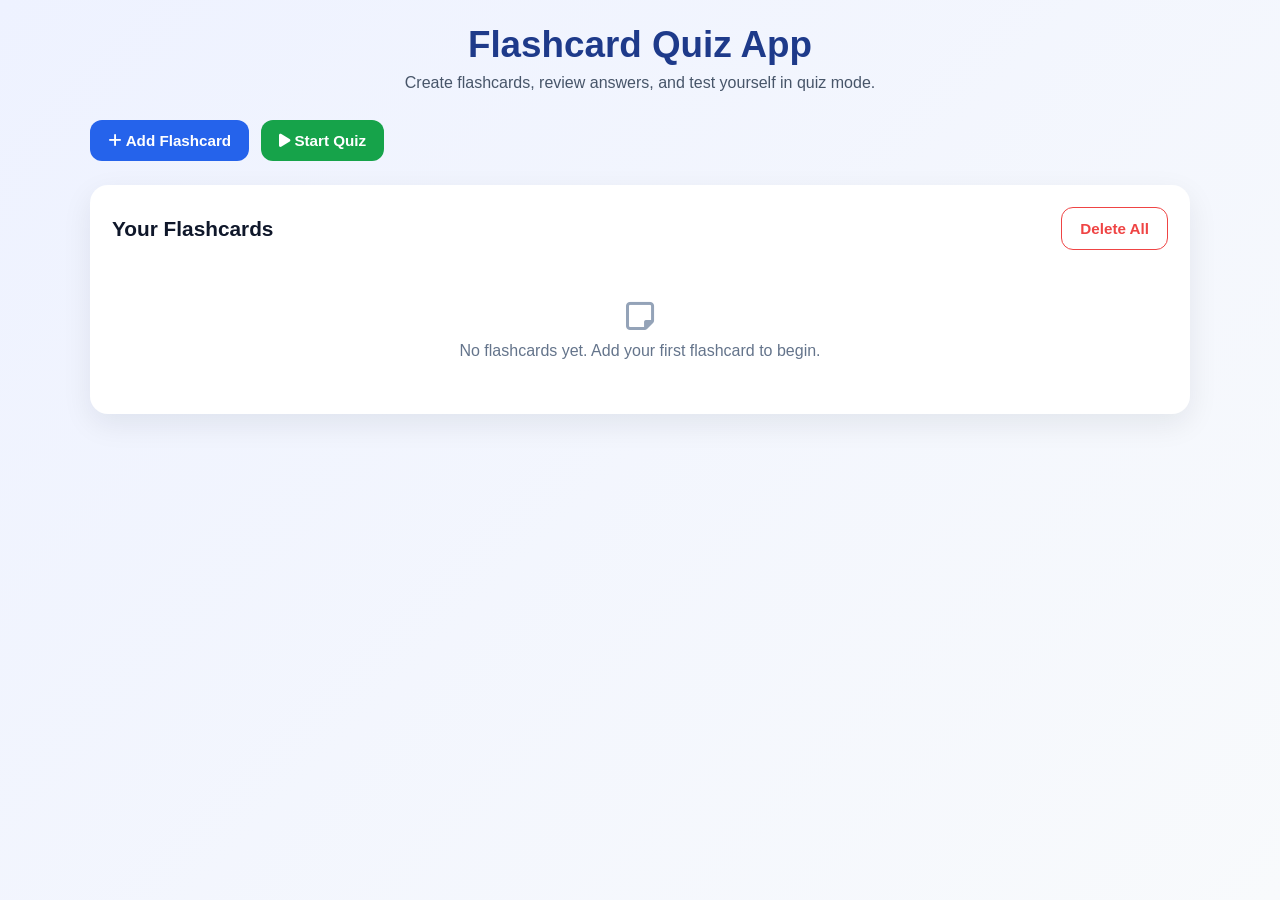
<file: Flashcard Quiz App/index.html>
<!DOCTYPE html>
<html lang="en">
<head>
  <meta charset="UTF-8" />
  <meta name="viewport" content="width=device-width, initial-scale=1.0" />
  <title>Flashcard Quiz App</title>
  <link rel="stylesheet" href="quiz.css" />
  <link
    rel="stylesheet"
    href="https://cdnjs.cloudflare.com/ajax/libs/font-awesome/6.5.2/css/all.min.css"
  />
</head>
<body>
  <div class="app">
    <header class="hero">
      <h1>Flashcard Quiz App</h1>
      <p>Create flashcards, review answers, and test yourself in quiz mode.</p>
    </header>

    <main class="main-container">
      <!-- Action Buttons -->
      <section class="top-actions">
        <button id="add-flashcard" class="btn primary">
          <i class="fa-solid fa-plus"></i> Add Flashcard
        </button>
        <button id="start-quiz" class="btn success">
          <i class="fa-solid fa-play"></i> Start Quiz
        </button>
      </section>

      <!-- Flashcard Form -->
      <section id="add-question-card" class="form-card hidden">
        <div class="form-header">
          <h2>Add / Edit Flashcard</h2>
          <button id="close-btn" class="icon-btn" title="Close">
            <i class="fa-solid fa-xmark"></i>
          </button>
        </div>

        <div class="form-group">
          <label for="question">Question</label>
          <textarea id="question" rows="3" placeholder="Enter your question"></textarea>
        </div>

        <div class="form-group">
          <label for="answer">Answer</label>
          <textarea id="answer" rows="3" placeholder="Enter the answer"></textarea>
        </div>

        <p id="error" class="error hidden">Please enter both question and answer.</p>

        <div class="form-actions">
          <button id="save-btn" class="btn primary">Save Flashcard</button>
        </div>
      </section>

      <!-- Flashcard List -->
      <section class="flashcards-panel">
        <div class="panel-header">
          <h2>Your Flashcards</h2>
          <button id="delete-all" class="btn danger-outline">Delete All</button>
        </div>

        <div id="empty-state" class="empty-state">
          <i class="fa-regular fa-note-sticky"></i>
          <p>No flashcards yet. Add your first flashcard to begin.</p>
        </div>

        <div class="card-list-container"></div>
      </section>

      <!-- Quiz Section -->
      <section id="quiz-section" class="quiz-section hidden">
        <div class="quiz-header">
          <div>
            <h2>Quiz Mode</h2>
            <p id="quiz-progress">Question 1 of 1</p>
          </div>
          <button id="close-quiz-btn" class="icon-btn" title="Close Quiz">
            <i class="fa-solid fa-xmark"></i>
          </button>
        </div>

        <div class="quiz-card">
          <h3 id="quiz-question">Question appears here</h3>

          <label for="quiz-answer">Your Answer</label>
          <input
            type="text"
            id="quiz-answer"
            placeholder="Type your answer here"
          />

          <div class="quiz-actions">
            <button id="submit-quiz-answer" class="btn success">Submit Answer</button>
            <button id="restart-quiz" class="btn secondary">Restart Quiz</button>
          </div>

          <p id="quiz-feedback" class="quiz-feedback"></p>
        </div>
      </section>
    </main>
  </div>

  <script src="quiz.js"></script>
</body>
</html>
</file>
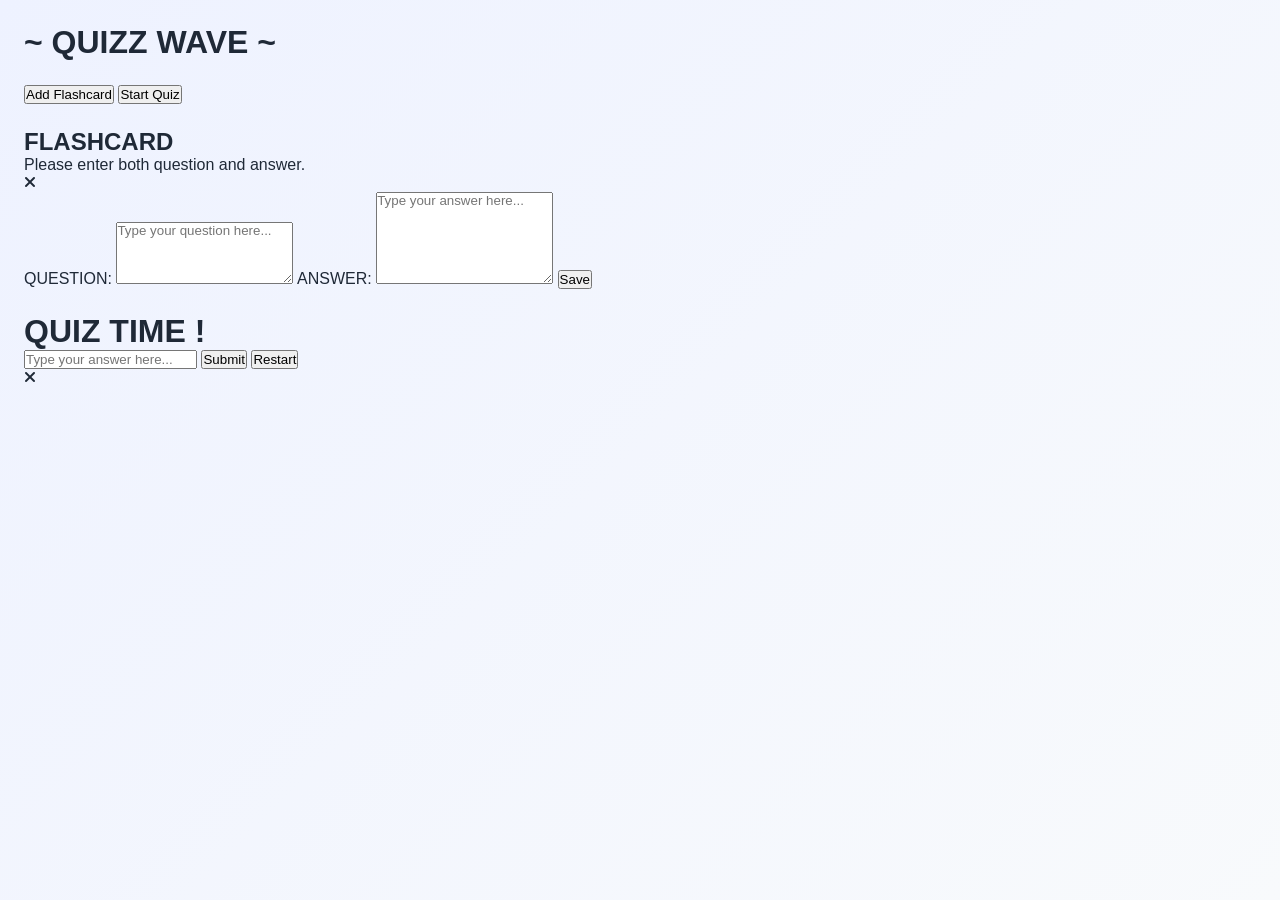
<file: Flashcard Quiz App/quiz1.html>
<!DOCTYPE html>
<html lang="en">
<head>
  <meta charset="UTF-8">
  <meta http-equiv="X-UA-Compatible" content="IE=edge">
  <meta name="viewport" content="width=device-width, initial-scale=1.0">
  <title>Flashcard Quiz</title>
  <link rel="stylesheet" href="https://cdnjs.cloudflare.com/ajax/libs/font-awesome/6.1.2/css/all.min.css">
  <link href="https://fonts.googleapis.com/css2?family=Poppins:wght@400;500;600&display=swap" rel="stylesheet">
  <link rel="stylesheet" href="quiz.css">
</head>
<body>
  <div class="main-container">
    <h1 class="title"> ~ QUIZZ WAVE ~ </h1>
    <div class="container">
      <div class="add-flashcard-con">
        <button id="add-flashcard">Add Flashcard</button>
        <button id="start-quiz">Start Quiz</button>
      </div>
      <div id="card-con">
        <div class="card-list-container"></div>
      </div>
    </div>
    <div class="question-container hide" id="add-question-card">
      <h2 id="flashcardhead">FLASHCARD</h2>
      <div class="wrapper">
        <div class="error-con">
          <span class="hide" id="error">Please enter both question and answer. </span>
        </div>
        <i class="fa-solid fa-xmark" id="close-btn"></i>
      </div>
      <label for="question">QUESTION:</label>
      <textarea class="input" id="question" placeholder="Type your question here..." rows="4"></textarea>
      <label for="answer">ANSWER:</label>
      <textarea class="input" id="answer" rows="6" placeholder="Type your answer here..."></textarea>
      <button id="save-btn">Save</button>
    </div>
    <div class="quiz-container hide" id="quiz-section">
      <h1 class="start-quiz-title">QUIZ TIME !</h1>
      <div id="quiz-question"></div>
      <input type="text" rows="3" id="quiz-answer" placeholder="Type your answer here..."/>
      <button id="submit-quiz-answer">Submit</button>
      <button id="restart-quiz">Restart</button>
      <div id="quiz-feedback"></div>
      <i class="fa-solid fa-xmark" id="close-quiz-btn"></i>
    </div>
  </div>
  <script src="quiz.js"></script>
</body>
</html>
</file>
<file: Flashcard Quiz App/quiz.css>
* {
  margin: 0;
  padding: 0;
  box-sizing: border-box;
  font-family: Arial, sans-serif;
}

body {
  min-height: 100vh;
  background: linear-gradient(135deg, #eef2ff, #f8fafc);
  color: #1f2937;
  padding: 24px;
}

.app {
  max-width: 1100px;
  margin: 0 auto;
}

.hero {
  text-align: center;
  margin-bottom: 28px;
}

.hero h1 {
  font-size: 2.3rem;
  color: #1e3a8a;
  margin-bottom: 8px;
}

.hero p {
  color: #475569;
  font-size: 1rem;
}

.main-container {
  display: flex;
  flex-direction: column;
  gap: 24px;
}

.top-actions {
  display: flex;
  gap: 12px;
  flex-wrap: wrap;
}

.btn {
  border: none;
  outline: none;
  cursor: pointer;
  padding: 12px 18px;
  border-radius: 12px;
  font-size: 0.95rem;
  font-weight: 600;
  transition: 0.25s ease;
}

.btn:hover {
  transform: translateY(-1px);
}

.primary {
  background: #2563eb;
  color: white;
}

.primary:hover {
  background: #1d4ed8;
}

.success {
  background: #16a34a;
  color: white;
}

.success:hover {
  background: #15803d;
}

.secondary {
  background: #e2e8f0;
  color: #1e293b;
}

.secondary:hover {
  background: #cbd5e1;
}

.danger-outline {
  background: transparent;
  border: 1px solid #ef4444;
  color: #ef4444;
}

.danger-outline:hover {
  background: #fee2e2;
}

.form-card,
.flashcards-panel,
.quiz-section {
  background: #ffffff;
  border-radius: 18px;
  box-shadow: 0 10px 30px rgba(15, 23, 42, 0.08);
  padding: 22px;
}

.hidden {
  display: none !important;
}

.form-header,
.panel-header,
.quiz-header {
  display: flex;
  justify-content: space-between;
  align-items: center;
  margin-bottom: 18px;
  gap: 12px;
}

.form-header h2,
.panel-header h2,
.quiz-header h2 {
  color: #0f172a;
  font-size: 1.3rem;
}

.icon-btn {
  width: 40px;
  height: 40px;
  border: none;
  background: #f1f5f9;
  color: #334155;
  border-radius: 10px;
  cursor: pointer;
  font-size: 1rem;
}

.icon-btn:hover {
  background: #e2e8f0;
}

.form-group {
  margin-bottom: 16px;
}

.form-group label {
  display: block;
  font-weight: 600;
  margin-bottom: 8px;
  color: #334155;
}

.form-group textarea,
.quiz-card input {
  width: 100%;
  border: 1px solid #cbd5e1;
  border-radius: 12px;
  padding: 12px 14px;
  font-size: 0.95rem;
  resize: vertical;
  outline: none;
  transition: 0.2s ease;
}

.form-group textarea:focus,
.quiz-card input:focus {
  border-color: #2563eb;
  box-shadow: 0 0 0 3px rgba(37, 99, 235, 0.12);
}

.form-actions {
  display: flex;
  justify-content: flex-end;
}

.error {
  color: #dc2626;
  font-size: 0.92rem;
  margin-bottom: 14px;
}

.empty-state {
  text-align: center;
  padding: 32px 12px;
  color: #64748b;
}

.empty-state i {
  font-size: 2rem;
  margin-bottom: 10px;
  color: #94a3b8;
}

.card-list-container {
  display: grid;
  grid-template-columns: repeat(auto-fit, minmax(280px, 1fr));
  gap: 18px;
}

.card {
  background: #f8fafc;
  border: 1px solid #e2e8f0;
  border-radius: 16px;
  padding: 18px;
  display: flex;
  flex-direction: column;
  gap: 14px;
  min-height: 220px;
}

.card h3 {
  color: #0f172a;
  font-size: 1.05rem;
  line-height: 1.5;
}

.answer-div {
  background: #eff6ff;
  color: #1e3a8a;
  border-left: 4px solid #2563eb;
  padding: 12px;
  border-radius: 10px;
  line-height: 1.5;
}

.card-actions {
  margin-top: auto;
  display: flex;
  justify-content: space-between;
  gap: 10px;
  flex-wrap: wrap;
}

.action-group {
  display: flex;
  gap: 10px;
}

.small-btn {
  border: none;
  cursor: pointer;
  padding: 10px 12px;
  border-radius: 10px;
  font-size: 0.9rem;
  font-weight: 600;
  transition: 0.2s ease;
}

.toggle-btn {
  background: #dbeafe;
  color: #1d4ed8;
}

.toggle-btn:hover {
  background: #bfdbfe;
}

.edit-btn {
  background: #fef3c7;
  color: #b45309;
}

.edit-btn:hover {
  background: #fde68a;
}

.delete-btn {
  background: #fee2e2;
  color: #dc2626;
}

.delete-btn:hover {
  background: #fecaca;
}

.quiz-card {
  display: flex;
  flex-direction: column;
  gap: 16px;
}

.quiz-card h3 {
  font-size: 1.2rem;
  color: #0f172a;
  line-height: 1.5;
}

.quiz-card label {
  font-weight: 600;
  color: #334155;
}

.quiz-actions {
  display: flex;
  gap: 12px;
  flex-wrap: wrap;
}

.quiz-feedback {
  min-height: 24px;
  font-weight: 600;
  color: #1e293b;
}

.correct {
  color: #15803d;
}

.wrong {
  color: #dc2626;
}

.score-box {
  background: #ecfdf5;
  border: 1px solid #86efac;
  color: #166534;
  padding: 14px;
  border-radius: 12px;
}

@media (max-width: 768px) {
  body {
    padding: 16px;
  }

  .hero h1 {
    font-size: 1.9rem;
  }

  .top-actions {
    flex-direction: column;
  }

  .btn {
    width: 100%;
  }

  .quiz-actions {
    flex-direction: column;
  }

  .panel-header {
    flex-direction: column;
    align-items: flex-start;
  }
}
</file>
